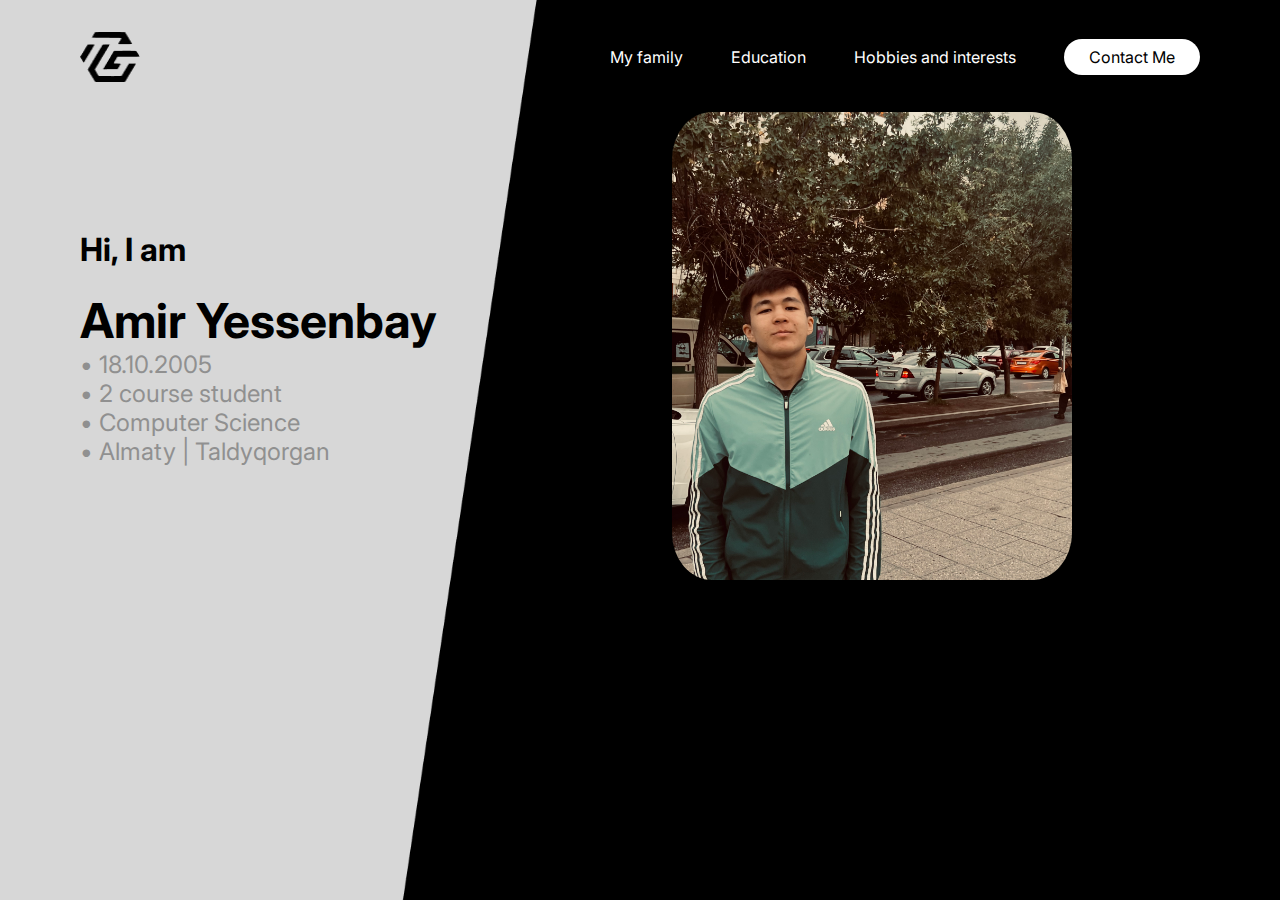
<file: midterm/index.html>
<!DOCTYPE html>
<html lang="en">
<head>
    <meta charset="UTF-8">
    <meta name="viewport" content="width=device-width, initial-scale=1.0">
    <title>Index</title>
    <link rel="stylesheet" href="first.css">
    <link rel="stylesheet" href="https://cdnjs.cloudflare.com/ajax/libs/font-awesome/6.6.0/css/all.min.css" integrity="sha512-Kc323vGBEqzTmouAECnVceyQqyqdsSiqLQISBL29aUW4U/M7pSPA/gEUZQqv1cwx4OnYxTxve5UMg5GT6L4JJg==" crossorigin="anonymous" referrerpolicy="no-referrer" />
</head>
<body>
    <header>
           
        </div>
      <nav class="container navbar">
       
        <img src="./images//logo.png" alt="logo" class="logo">
        <ul class="nav-links"  data-visible="false">
            <li ><a href="family.html">My family</a></li>
            <li><a href="education.html">Education</a></li>
            <li><a href="hobby.html">Hobbies and interests</a></li>
            <a class="btn" href="contact.html">Contact Me</a>
        </ul>
      </nav>
    </header>
    <main>
        <div class="main ">
            <div class="bg-img">
                <img src="./images/bg.png" alt="">
            </div>
            <div class="main-top container">
                
                <div class="content">
                    
                    <div class="info">
                        <h1>Hi, I am</h1>
                        
                        <h2>Amir Yessenbay</h2>
                       <h6>• 18.10.2005 </h6>
                       <h6>• 2 course student </h6>
                       <h6>• Computer Science</h6>
                       <h6>• Almaty | Taldyqorgan</h6>
                    </div>
                    
                    
                </div>
                
                <div class="person-img">
                    <img src="./images/IMG_8480.jpg" alt="person">
                </div>
            </div>
        </div>
    </main>
</body>
</html>
</file>
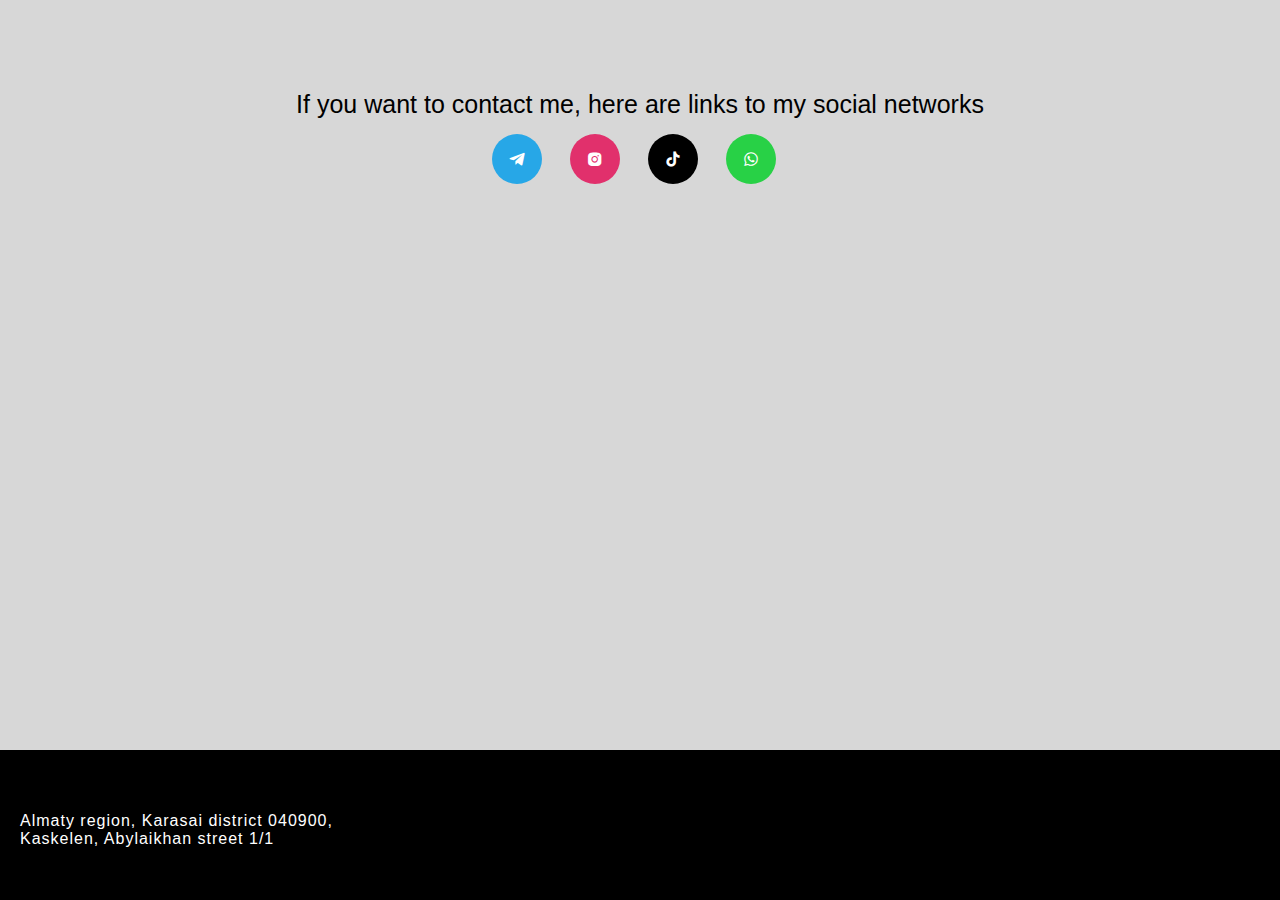
<file: midterm/contact.html>
<html>
    <head>
        <link rel="stylesheet" href="cont.css">
        <link rel="stylesheet" href="https://cdn.jsdelivr.net/npm/boxicons@2.0.9/css/boxicons.min.css">
        <link rel="stylesheet" href="https://cdnjs.cloudflare.com/ajax/libs/font-awesome/6.6.0/css/all.min.css" integrity="sha512-Kc323vGBEqzTmouAECnVceyQqyqdsSiqLQISBL29aUW4U/M7pSPA/gEUZQqv1cwx4OnYxTxve5UMg5GT6L4JJg==" crossorigin="anonymous" referrerpolicy="no-referrer" />
    </head>
    <body>
        <div class="wrapper">
            <div class="profile"> 
                <p>If you want to contact me, here are links to my social networks</p>
                <div class="social_buttons">
                    <a href="T.me/@yessenbay1_" class="link" style="background-color: #27a7e7;">
                        <i class='bx bxl-telegram' ></i>
                    </a>
                    <a href="https://www.instagram.com/yessenbay1_/profilecard/?igsh=bjMxOGI0am5qODJh" class="link" style="background-color: #E1306C;">
                        <i class='bx bxl-instagram-alt'></i>
                    </a>
                    <a href="https://www.tiktok.com/@richmond_667?_t=8qUFRUmBV5i" class="link" style="background-color: #000000;">
                        <i class='bx bxl-tiktok'></i>
                    </a>
                    <a href="Wa.me/+7(708) 609-90-30" class="link" style="background-color: #28D146;">
                        <i class='bx bxl-whatsapp'></i>
                    </a>
                </div>
            </div>

            <footer>
                <div class="footer-content">
                    <div class="address">
                        <p>Almaty region, Karasai district
                            040900, Kaskelen, Abylaikhan street 1/1</p>
                    </div>
                    <div class="map">
                        <iframe src="https://www.google.com/maps/embed?pb=!1m18!1m12!1m3!1d4490.134016370856!2d76.67032827962778!3d43.20835956207919!2m3!1f0!2f0!3f0!3m2!1i1024!2i768!4f13.1!3m3!1m2!1s0x38834f7675d8a6c3%3A0x7b7d14aec270c056!2sSDU%20University!5e0!3m2!1sru!2skz!4v1728731300733!5m2!1sru!2skz" style="border:0;" allowfullscreen="" loading="lazy" referrerpolicy="no-referrer-when-downgrade"></iframe>
                    </div>
                </div>
            </footer>
        </div>
    </body>
</html>
</file>
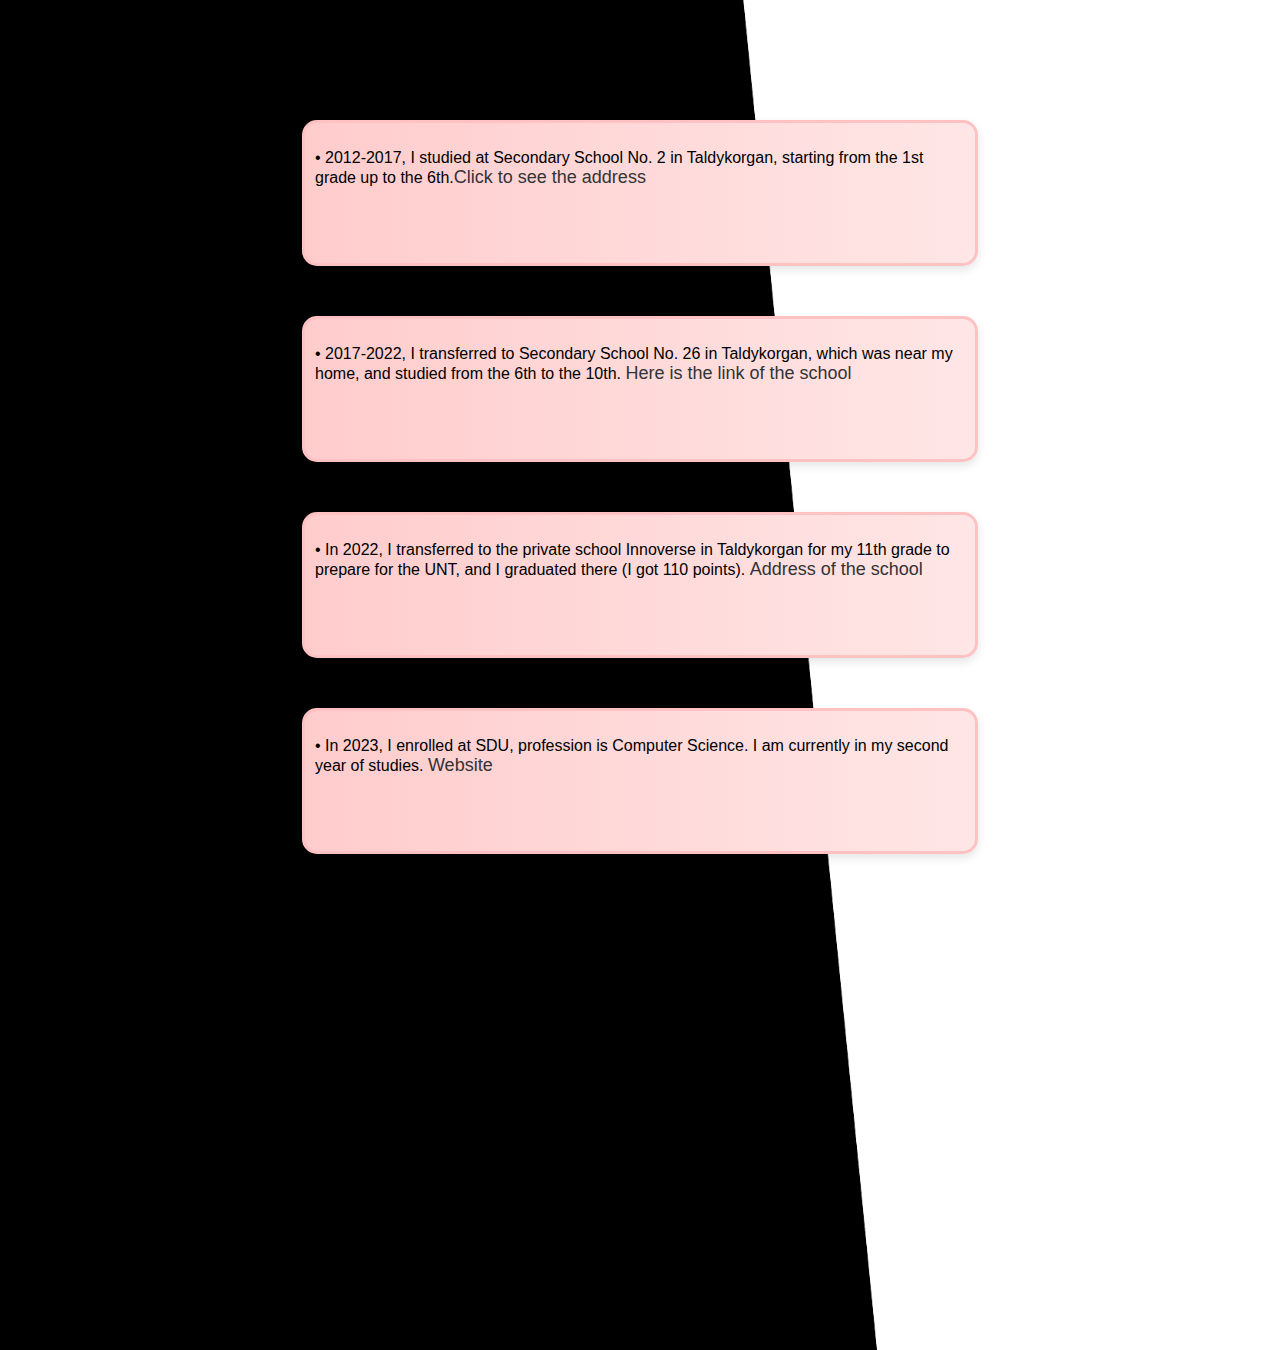
<file: midterm/education.html>
<!DOCTYPE html>
<html lang="en">
<head>
    <meta charset="UTF-8">
    <meta name="viewport" content="width=device-width, initial-scale=1.0">
    <link rel="stylesheet" href="edu.css">
    <link rel="stylesheet" href="https://cdnjs.cloudflare.com/ajax/libs/font-awesome/6.6.0/css/all.min.css" integrity="sha512-Kc323vGBEqzTmouAECnVceyQqyqdsSiqLQISBL29aUW4U/M7pSPA/gEUZQqv1cwx4OnYxTxve5UMg5GT6L4JJg==" crossorigin="anonymous" referrerpolicy="no-referrer" />
    <title>Education</title>
</head>
<body>
    <div class="photo">
        <img src="./images/zxc.png" alt="">
    </div>
    <div class="sabaq">
        <div class="study">
            <p>• 2012-2017, I studied at Secondary School No. 2 in Taldykorgan, starting from the 1st grade up to the 6th.<a href="https://go.2gis.com/dw30c">Click to see the address</a></p>
            
        </div>
        <div class="study">
            <p>• 2017-2022, I transferred to Secondary School No. 26 in Taldykorgan, which was near my home, and studied from the 6th to the 10th. <a href="http://26-taldykorgan.mektebi.kz">Here is the link of the school</a></p>
        </div>
        <div class="study">
            <p>• In 2022, I transferred to the private school Innoverse in Taldykorgan for my 11th grade to prepare for the UNT, and I graduated there (I got 110 points). <a href="https://go.2gis.com/mg11f">Address of the school</a></p>
        </div>
        <div class="study">
            <p>• In 2023, I enrolled at SDU, profession is Computer Science. I am currently in my second year of studies. <a href="https://sdu.edu.kz">Website</a></p>
        </div>
    </div>
</body>
</html>
</file>
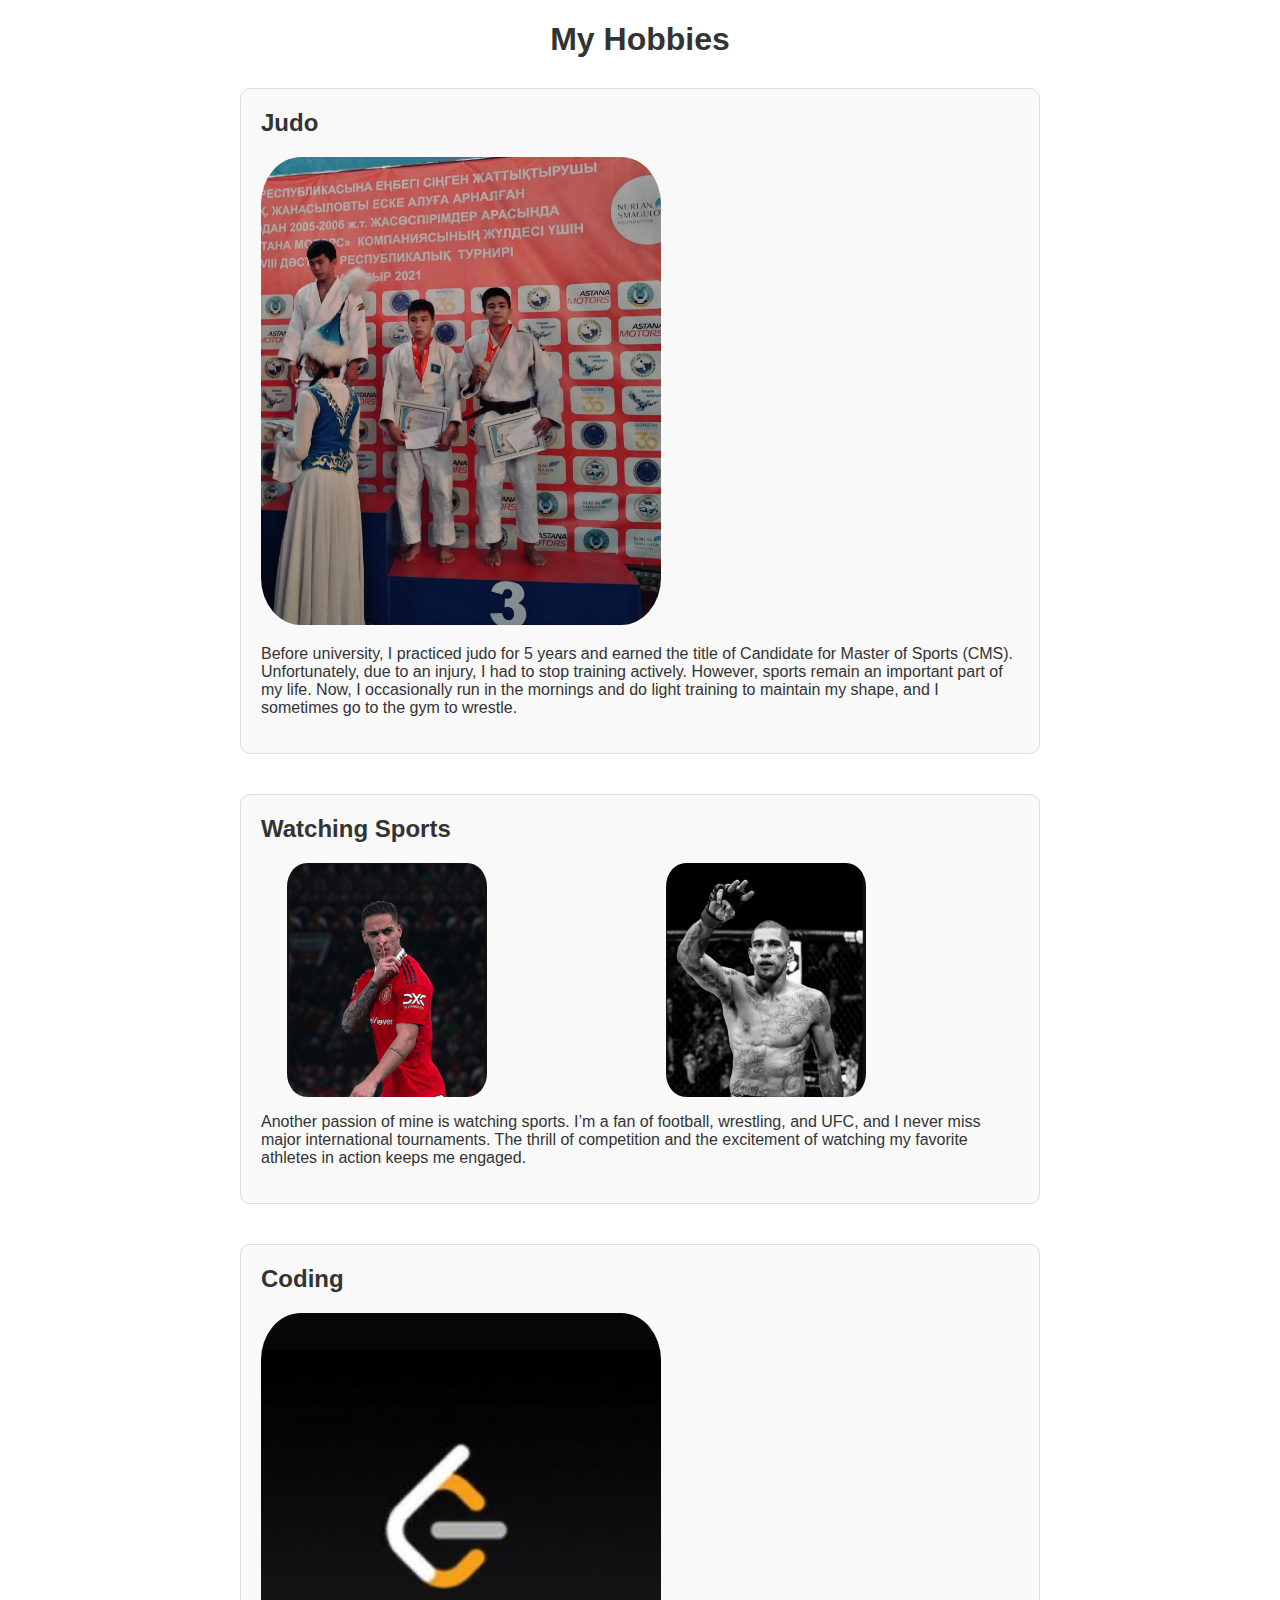
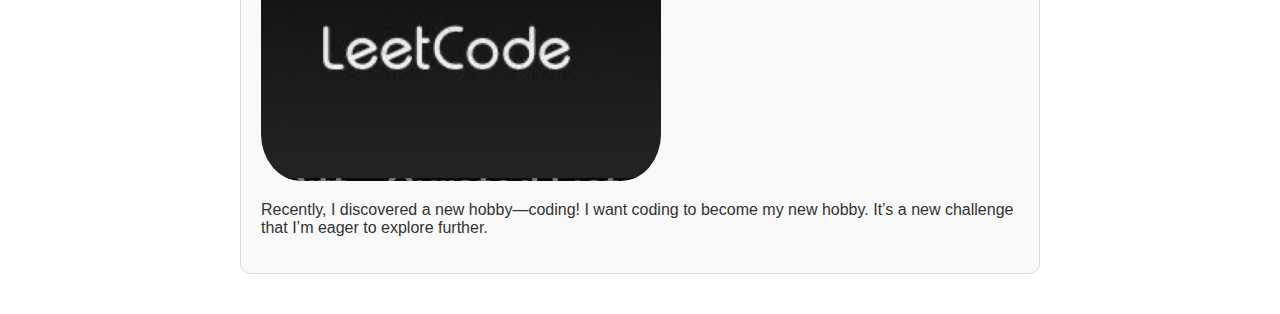
<file: midterm/hobby.html>
<!DOCTYPE html>
<html lang="en">
<head>
    <meta charset="UTF-8">
    <meta name="viewport" content="width=device-width, initial-scale=1.0">
    <link rel="stylesheet" href="hobbies.css">
    <link rel="stylesheet" href="https://cdnjs.cloudflare.com/ajax/libs/font-awesome/6.6.0/css/all.min.css" integrity="sha512-Kc323vGBEqzTmouAECnVceyQqyqdsSiqLQISBL29aUW4U/M7pSPA/gEUZQqv1cwx4OnYxTxve5UMg5GT6L4JJg==" crossorigin="anonymous" referrerpolicy="no-referrer" />
    <title>My Hobbies</title>
</head>
<body>
    <div class="container">
        <h1>My Hobbies</h1>

        <article class="hobby">
            <h2>Judo</h2>
            <img class="judo" src="./images/judoka.JPG" alt="Judo">
            <p>Before university, I practiced judo for 5 years and earned the title of Candidate for Master of Sports (CMS). Unfortunately, due to an injury, I had to stop training actively. However, sports remain an important part of my life. Now, I occasionally run in the mornings and do light training to maintain my shape, and I sometimes go to the gym to wrestle.</p>
        </article>

        <article class="hobby">
            <h2>Watching Sports</h2>
            <div class="images">
                <img class="legend" src="./images/goat.PNG" alt="Watching Sports">
                <img class="legend" src="./images/poatan.PNG" alt="Watching Sports">
            </div>
            <p>Another passion of mine is watching sports. I’m a fan of football, wrestling, and UFC, and I never miss major international tournaments. The thrill of competition and the excitement of watching my favorite athletes in action keeps me engaged.</p>
        </article>

        <article class="hobby">
            <h2>Coding</h2>
            <img class="leet" src="./images/leetcode.PNG" alt="Coding">
            <p>Recently, I discovered a new hobby—coding! I want coding to become my new hobby. It’s a new challenge that I’m eager to explore further.</p>
        </article>
    </div>
</body>
</html>
</file>
<file: midterm/first.css>
@import url('https://fonts.googleapis.com/css2?family=Inter:ital,opsz,wght@0,14..32,100..900;1,14..32,100..900&display=swap');

*{
    margin: 0;
    padding: 0;
    box-sizing: border-box;
}

body {
    font-family: "Inter", sans-serif;
    background-color:#d7d7d7;

}

header {
    margin-top:2rem;
    height: 2.875rem;
   
}
.container{
    width: min(90%,1120px);
    margin-inline: auto;
}
.navbar{
    display: flex;
    justify-content: space-between;
    align-items: center;
    
}

.navbar .logo{
    width: 3.729375rem;
    height:3.125rem ;
    cursor: pointer;
}
.nav-links{
    height: 100%;
    display: flex;
    justify-content: center;
    align-items: center;
    gap: 3rem;
    
}
.nav-links li {
    position: relative; 
}

.nav-links li a {
    text-decoration: none;
    color: #fff;
    font-size: 1rem;
    font-weight: 400;
    line-height: 1rem;
    padding-bottom: 10px; 
}

.nav-links li a::after {
    content: '';
    position: absolute;
    left: 50%; 
    bottom: 0; 
    transform: translateX(-50%); 
    width: 0;
    height: 0;
    border-left: 5px solid transparent; 
    border-right: 5px solid transparent; 
    border-top: 5px solid #fff; 
    opacity: 0; 
    transition: opacity 0.3s; 
}

.nav-links li a:hover::after {
    opacity: 1; 
}

.nav-links .btn{
    text-decoration: none;
    background-color: #fff;
    color: black;
    border: none;
    padding: 10px 25px;
    border-radius: 20px;
    font-size: 1rem;
    font-weight: 400;
    line-height: 1rem;
    cursor: pointer;
}

.main{
    margin-top: 2.125rem;
    display: flex;
    flex-direction: column;
}
.main-top{
    display: flex;
    align-items: center;
    justify-content: space-between;
}
.bg-img img{
    width: 70%;
    height: 100vh;
    position: absolute;
    right: 0;
    top: 0;
    z-index: -1;
}
.main-top .content{
    display: flex;
    flex-direction: column;
    gap: 3rem;
}
.info h1{
    margin-bottom: 1.375rem;
    font-size: 2rem;
    font-weight: 700;
}
.info h2{
    font-size: 3rem;
    font-weight: 700;
}
.info h6{
    font-size: 1.5rem;
    font-weight: 400;
    color: #909090;
}
.person-img img{
   
    margin-right: 8rem;
    width: 400px;
    height: 468px;
    object-fit: cover;
    border-radius: 10%;
}
.contact-me{
    display: flex;
    justify-content: center;
   gap: 2rem;
}
.contact-me a{
    text-decoration: none;
    color: black;
}
.contact-me i{
    background-color: #C4C4C4;
    padding: 0.625rem .75rem;
    border-radius: 5px;
}
</file>
<file: midterm/cont.css>
* {
    margin: 0;
    padding: 0;
    box-sizing: border-box;
}

html, body {
    height: 100%;
}

body {
    font-family: "Inter", sans-serif;
    background-color: #d7d7d7;
    margin: 0;
}

.wrapper {
    display: flex;
    flex-direction: column;
    min-height: 100vh;
}

.profile {
    
    display: flex;
    margin-top:70px;
    align-items: center;
    flex-direction: column;
    padding: 20px;
    flex: 1; /
}
.profile p{
    font-size: 25px;
}

.social_buttons {
    display: flex;
    margin-top: 15px;
    
}
.social_buttons a{
    margin-right: 20px;
    transition: transform 2s ease;
}

.link {
    display: flex;
    align-items: center;
    justify-content: center;
    color: #fff;
    height: 50px;
    width: 50px;
    border-radius: 50%;
    margin: 0 8px;
    text-decoration: none;
    font-size: 18px;
}

footer {
    background-color: black;
    color: #fff;
    padding: 20px;
    height: 150px;
}

.footer-content {
    display: flex;
    justify-content: space-between;
    align-items: center;
}

.address {
    padding-right: 20px;
    width:400px;   
}
.address{
    letter-spacing: 1px;
}

.map {
    flex: 1; 
}

iframe {
    width: 100%; 
    height: 120px;
    border: 0;
    margin-top: 0;
}
</file>
<file: midterm/edu.css>
*{
    font-family: "Inter", sans-serif;;
}

.photo img {
    width: 70%;
    height: 150vh;
    position: absolute;
    left: 0;
    top: 0;
    z-index: -1;
}


.sabaq{
    display: flex;
    flex-direction: column;
    gap: 50px;
    align-items: center;
    margin: 80px;
    margin-top: 120px;
    
}
.study {
    border: 3px solid #FFC1C1;
    border-radius: 15px;
    width: 650px;
    height: 120px;
    background: linear-gradient(to right, #ffcccc, #ffe6e6);
    box-shadow: 0px 4px 10px rgba(0, 0, 0, 0.1);
    padding: 10px;
    transition: all 0.3s ease-in-out;
}
.study:hover {
    transform: scale(1.05);
    box-shadow: 0px 6px 15px #C3E4D9;
}
.study a {
    font-size: 18px;
    color: #333;
    text-decoration: none;
}
.study a:hover {
    color: #ff5c5c;
}
</file>
<file: midterm/hobbies.css>
* {
    box-sizing: border-box;
    font-family: "Inter", sans-serif;
}

body {
    font-family: Arial, sans-serif;
    background-color: white;
    margin: 20px;
    color: #333;
}

.container {
    max-width: 800px;
    margin: 0 auto;
}

h1 {
    color: #333;
    text-align: center;
    margin-bottom: 30px;
}

.hobby {
    margin-bottom: 40px;
    padding: 20px;
    border: 1px solid #ddd;
    border-radius: 10px;
    background-color: #f9f9f9;
    transition: box-shadow 0.3s ease;
    
}

.hobby:hover {
    transform: scale(1.05);
    box-shadow: 5px 5px 5px 1px  #333;
        
}

h2 {
    margin-top: 0;
}

img {
    max-width: 100%;
    height: auto;
    border-radius: 10%;
}

.images {
    display: flex;
    justify-content: space-around;
    margin: 10px 0;
}

.container .judo {
    margin-right: 8rem;
    width: 400px;
    height: 468px;
    object-fit: cover;
    border-radius: 10%;
}

.container .legend {
    margin-right: 8rem;
    width: 200px;
    height: 234px;
    object-fit: cover;
    border-radius: 10%;
}

.container .leet {
    margin-right: 8rem;
    width: 400px;
    height: 468px;
    object-fit: cover;
    border-radius: 10%;
}
</file>
